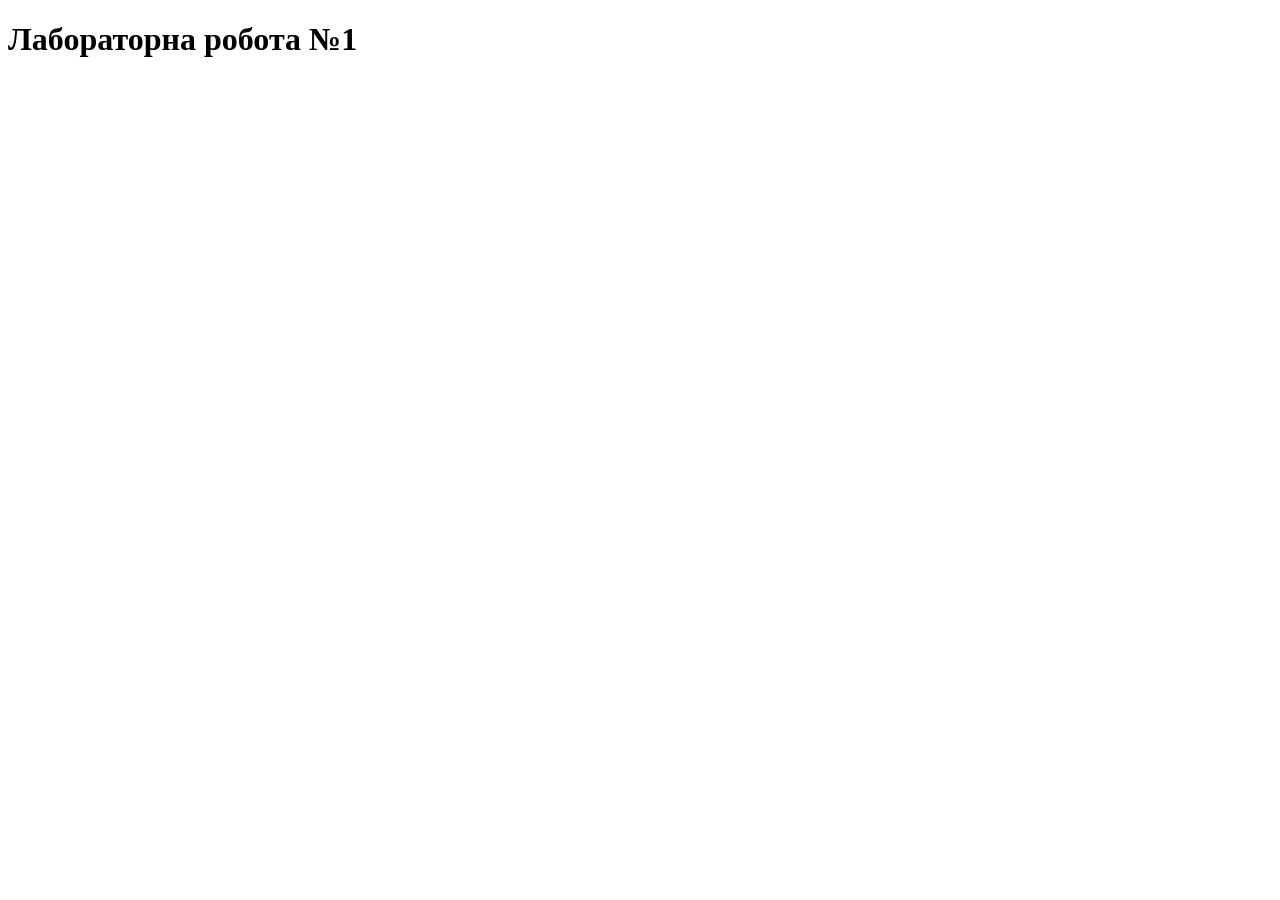
<file: lab1/index.html>
<!DOCTYPE html>
<html lang="uk">
<head>
  <meta charset="UTF-8">
  <title>Лабораторна робота №1</title>
</head>
<body>
  <h1>Лабораторна робота №1</h1>

  <script>
    console.log("Використання: triangle(value1, type1, value2, type2)");
    console.log('Типи: "leg", "hypotenuse", "adjacent angle", "opposite angle", "angle"');

    function deg2rad(deg) {
      return deg * Math.PI / 180;
    }

    function rad2deg(rad) {
      return rad * 180 / Math.PI;
    }

    function triangle(v1, t1, v2, t2) {
      let a, b, c, alpha, beta;

      if (v1 <= 0 || v2 <= 0) {
        return "Zero or negative input";
      }

      let value = [v1, v2];
      let type = [t1, t2];

      if (
        (type[0] === "leg" && type[1] === "hypotenuse") ||
        (type[1] === "leg" && type[0] === "hypotenuse")
      ) {
        let leg = type[0] === "leg" ? value[0] : value[1];
        let hyp = type[0] === "hypotenuse" ? value[0] : value[1];

        if (leg >= hyp) return "Leg must be smaller than hypotenuse";

        a = leg;
        c = hyp;
        b = Math.sqrt(c * c - a * a);

        alpha = rad2deg(Math.asin(a / c));
        beta = 90 - alpha;
      }

      else if (
        (type[0] === "opposite angle" && type[1] === "leg") ||
        (type[1] === "opposite angle" && type[0] === "leg")
      ) {
        let angle = type[0] === "opposite angle" ? value[0] : value[1];
        let leg = type[0] === "leg" ? value[0] : value[1];

        if (angle <= 0 || angle >= 90) return "Angle must be acute";

        alpha = angle;
        beta = 90 - alpha;
        a = leg;
        c = a / Math.sin(deg2rad(alpha));
        b = Math.sqrt(c * c - a * a);
      }

      else if (
        (type[0] === "angle" && type[1] === "hypotenuse") ||
        (type[1] === "angle" && type[0] === "hypotenuse")
      ) {
        let angle = type[0] === "angle" ? value[0] : value[1];
        let hyp = type[0] === "hypotenuse" ? value[0] : value[1];

        if (angle <= 0 || angle >= 90) return "Angle must be acute";

        alpha = angle;
        beta = 90 - alpha;
        c = hyp;
        a = c * Math.sin(deg2rad(alpha));
        b = Math.sqrt(c * c - a * a);
      }

      else {
        console.log("Введено некоректні типи даних. Будь ласка, перечитайте умову завдання.");
        return "failed";
      }

      console.log("a =", a);
      console.log("b =", b);
      console.log("c =", c);
      console.log("alpha =", alpha);
      console.log("beta =", beta);

      return "success";
    }
  </script>
</body>
</html>
</file>
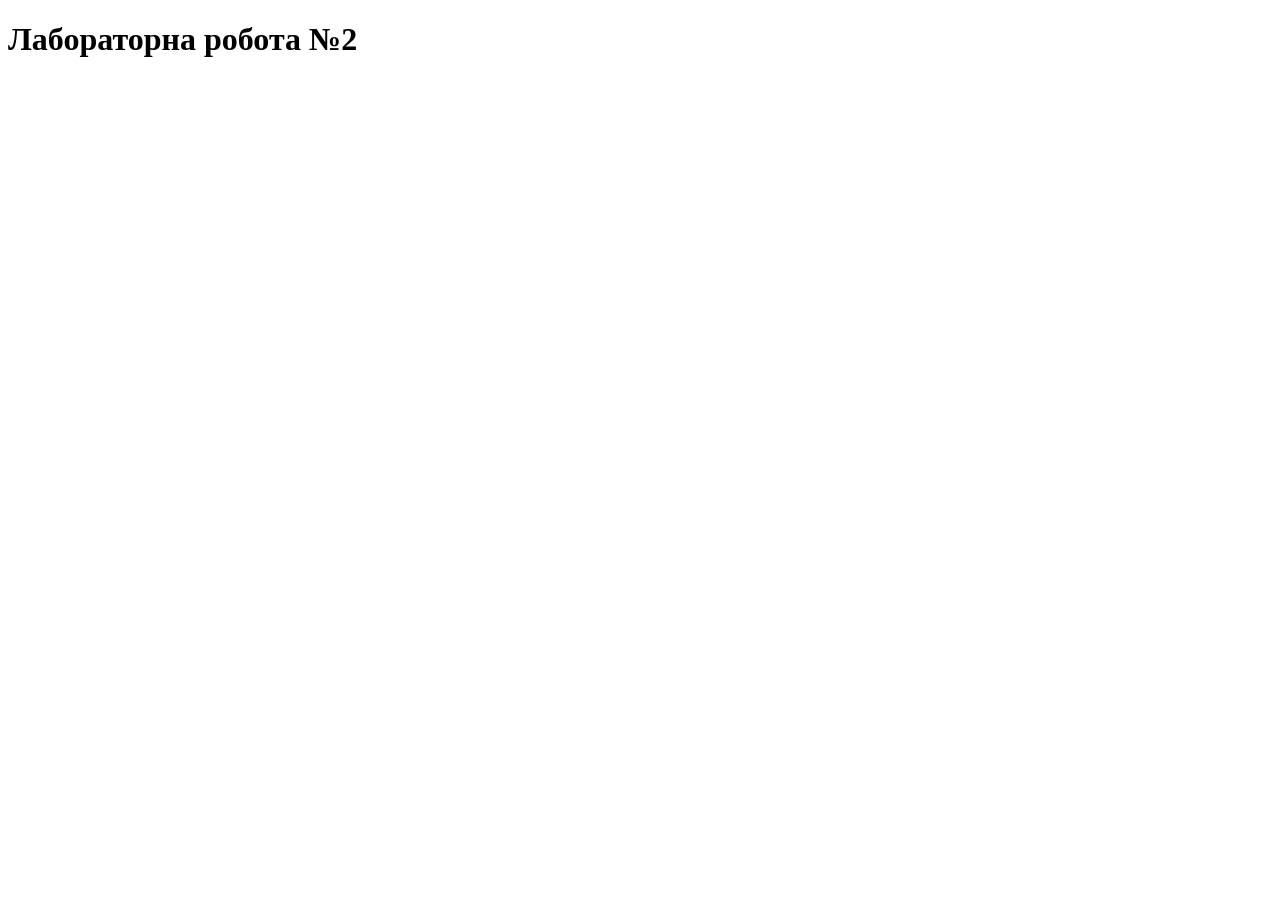
<file: lab2/index.html>
<!DOCTYPE html>
<html lang="uk">
<head>
    <meta charset="UTF-8">
    <meta name="viewport" content="width=device-width, initial-scale=1.0">
    <title>Лабораторна робота №2</title>
</head>
<body>
    <h1>Лабораторна робота №2</h1>

    <script>
        console.log("=== ЛАБОРАТОРНА РОБОТА №2 ===");

        let car1 = new Object();

        car1.color = "blue";
        car1.maxSpeed = 220;
        car1.driver = {
            name: "Bohdan Moroz",
            category: "C",
            ["personal limitations"]: "No driving at night"
        };
        car1.tuning = true;
        car1["number of accidents"] = 0;

        car1.drive = function () {
            console.log("I am not driving at night");
        };

        console.log("car1 =", car1);
        car1.drive();


        let car2 = {
            color: "red",
            maxSpeed: 180,
            driver: {
                name: "Bohdan Moroz",
                category: "B",
                ["personal limitations"]: null
            },
            tuning: false,
            ["number of accidents"]: 2,

            drive: function () {
                console.log("I can drive anytime");
            }
        };

        console.log("car2 =", car2);
        car2.drive();


        function Truck(color, weight, avgSpeed, brand, model) {
            this.color = color;
            this.weight = weight;
            this.avgSpeed = avgSpeed;
            this.brand = brand;
            this.model = model;

            this.trip = function () {
                if (!this.driver) {
                    console.log("No driver assigned");
                    return;
                }

                let message = "Driver " + this.driver.name;

                if (this.driver.nightDriving) {
                    message += " drives at night";
                } else {
                    message += " does not drive at night";
                }

                message += " and has " + this.driver.experience + " years of experience";

                console.log(message);
            };
        }


        Truck.prototype.AssignDriver = function (name, nightDriving, experience) {
            this.driver = {
                name: name,
                nightDriving: nightDriving,
                experience: experience
            };
        };


        let truck1 = new Truck("white", 5000, 95.5, "Volvo", "FH16");
        let truck2 = new Truck("black", 4700, 88.3, "MAN", "TGX");

        truck1.AssignDriver("Bohdan Moroz", true, 5);
        truck2.AssignDriver("Ivan Petrenko", false, 3);

        console.log("truck1 =", truck1);
        console.log("truck2 =", truck2);

        truck1.trip();
        truck2.trip();


        class Square {
            constructor(a) {
                this.a = a;
            }

            static help() {
                console.log("Square: a square is a quadrilateral with four equal sides and four right angles.");
            }

            length() {
                console.log("Perimeter of square:", 4 * this.a);
            }

            square() {
                console.log("Area of square:", this.a * this.a);
            }

            info() {
                console.log("=== Square info ===");
                console.log("Side 1:", this.a);
                console.log("Side 2:", this.a);
                console.log("Side 3:", this.a);
                console.log("Side 4:", this.a);
                console.log("Angle 1: 90");
                console.log("Angle 2: 90");
                console.log("Angle 3: 90");
                console.log("Angle 4: 90");
                console.log("Perimeter:", 4 * this.a);
                console.log("Area:", this.a * this.a);
            }
        }


        class Rectangle extends Square {
            constructor(a, b) {
                super(a);
                this.b = b;
            }

            static help() {
                console.log("Rectangle: a rectangle is a quadrilateral with opposite sides equal and all angles equal to 90 degrees.");
            }

            length() {
                console.log("Perimeter of rectangle:", 2 * (this.a + this.b));
            }

            square() {
                console.log("Area of rectangle:", this.a * this.b);
            }

            info() {
                console.log("=== Rectangle info ===");
                console.log("Side 1:", this.a);
                console.log("Side 2:", this.b);
                console.log("Side 3:", this.a);
                console.log("Side 4:", this.b);
                console.log("Angle 1: 90");
                console.log("Angle 2: 90");
                console.log("Angle 3: 90");
                console.log("Angle 4: 90");
                console.log("Perimeter:", 2 * (this.a + this.b));
                console.log("Area:", this.a * this.b);
            }
        }


        class Rhombus extends Square {
            constructor(a, alpha, beta) {
                super(a);
                this.alpha = alpha;
                this.beta = beta;
            }

            static help() {
                console.log("Rhombus: a rhombus is a quadrilateral with four equal sides; opposite angles are equal.");
            }

            length() {
                console.log("Perimeter of rhombus:", 4 * this.a);
            }

            square() {
                let area = this.a * this.a * Math.sin(this.beta * Math.PI / 180);
                console.log("Area of rhombus:", area);
            }

            info() {
                console.log("=== Rhombus info ===");
                console.log("Side 1:", this.a);
                console.log("Side 2:", this.a);
                console.log("Side 3:", this.a);
                console.log("Side 4:", this.a);
                console.log("Angle 1:", this.alpha);
                console.log("Angle 2:", this.beta);
                console.log("Angle 3:", this.alpha);
                console.log("Angle 4:", this.beta);
                console.log("Perimeter:", 4 * this.a);
                console.log("Area:", this.a * this.a * Math.sin(this.beta * Math.PI / 180));
            }

            get side() {
                return this.a;
            }

            set side(value) {
                this.a = value;
            }

            get obtuseAngle() {
                return this.alpha;
            }

            set obtuseAngle(value) {
                this.alpha = value;
            }

            get acuteAngle() {
                return this.beta;
            }

            set acuteAngle(value) {
                this.beta = value;
            }
        }


        class Parallelogram extends Rectangle {
            constructor(a, b, alpha, beta) {
                super(a, b);
                this.alpha = alpha;
                this.beta = beta;
            }

            static help() {
                console.log("Parallelogram: a parallelogram is a quadrilateral with opposite sides parallel and equal.");
            }

            length() {
                console.log("Perimeter of parallelogram:", 2 * (this.a + this.b));
            }

            square() {
                let area = this.a * this.b * Math.sin(this.beta * Math.PI / 180);
                console.log("Area of parallelogram:", area);
            }

            info() {
                console.log("=== Parallelogram info ===");
                console.log("Side 1:", this.a);
                console.log("Side 2:", this.b);
                console.log("Side 3:", this.a);
                console.log("Side 4:", this.b);
                console.log("Angle 1:", this.alpha);
                console.log("Angle 2:", this.beta);
                console.log("Angle 3:", this.alpha);
                console.log("Angle 4:", this.beta);
                console.log("Perimeter:", 2 * (this.a + this.b));
                console.log("Area:", this.a * this.b * Math.sin(this.beta * Math.PI / 180));
            }
        }


        console.log("=== HELP METHODS ===");
        Square.help();
        Rectangle.help();
        Rhombus.help();
        Parallelogram.help();


        let square1 = new Square(5);
        let rectangle1 = new Rectangle(6, 4);
        let rhombus1 = new Rhombus(5, 120, 60);
        let parallelogram1 = new Parallelogram(8, 5, 120, 60);

        square1.info();
        rectangle1.info();
        rhombus1.info();
        parallelogram1.info();

        console.log("=== Getter / Setter for Rhombus ===");
        console.log("Old side:", rhombus1.side);
        rhombus1.side = 7;
        console.log("New side:", rhombus1.side);
        rhombus1.info();


        function Triangular(a = 3, b = 4, c = 5) {
            return { a, b, c };
        }


        console.log("=== Triangular objects ===");
        let triangle1 = Triangular();
        let triangle2 = Triangular(6, 8, 10);
        let triangle3 = Triangular(7, 7, 7);

        console.log(triangle1);
        console.log(triangle2);
        console.log(triangle3);


        function PiMultiplier(multiplier) {
            return function () {
                return Math.PI * multiplier;
            };
        }


        console.log("=== PiMultiplier ===");
        let multiplyBy2 = PiMultiplier(2);
        let multiplyByTwoThirds = PiMultiplier(2 / 3);
        let divideBy2 = PiMultiplier(1 / 2);

        console.log("PI * 2 =", multiplyBy2());
        console.log("PI * 2/3 =", multiplyByTwoThirds());
        console.log("PI / 2 =", divideBy2());


        function Painter(color) {
            return function (obj) {
                if ("type" in obj) {
                    console.log(color + " " + obj.type);
                } else {
                    console.log("No 'type' property occurred!");
                }
            };
        }


        let PaintBlue = Painter("Blue");
        let PaintRed = Painter("Red");
        let PaintYellow = Painter("Yellow");


        let object1 = {
            maxSpeed: 280,
            type: "Sportcar",
            color: "magenta"
        };

        let object2 = {
            type: "Truck",
            avgSpeed: 90,
            ["load capacity"]: 2400
        };

        let object3 = {
            maxSpeed: 180,
            color: "purple",
            isCar: true
        };

        console.log("=== Painter ===");
        console.log("Object 1:");
        PaintBlue(object1);
        PaintRed(object1);
        PaintYellow(object1);

        console.log("Object 2:");
        PaintBlue(object2);
        PaintRed(object2);
        PaintYellow(object2);

        console.log("Object 3:");
        PaintBlue(object3);
        PaintRed(object3);
        PaintYellow(object3);
    </script>
</body>
</html>
</file>
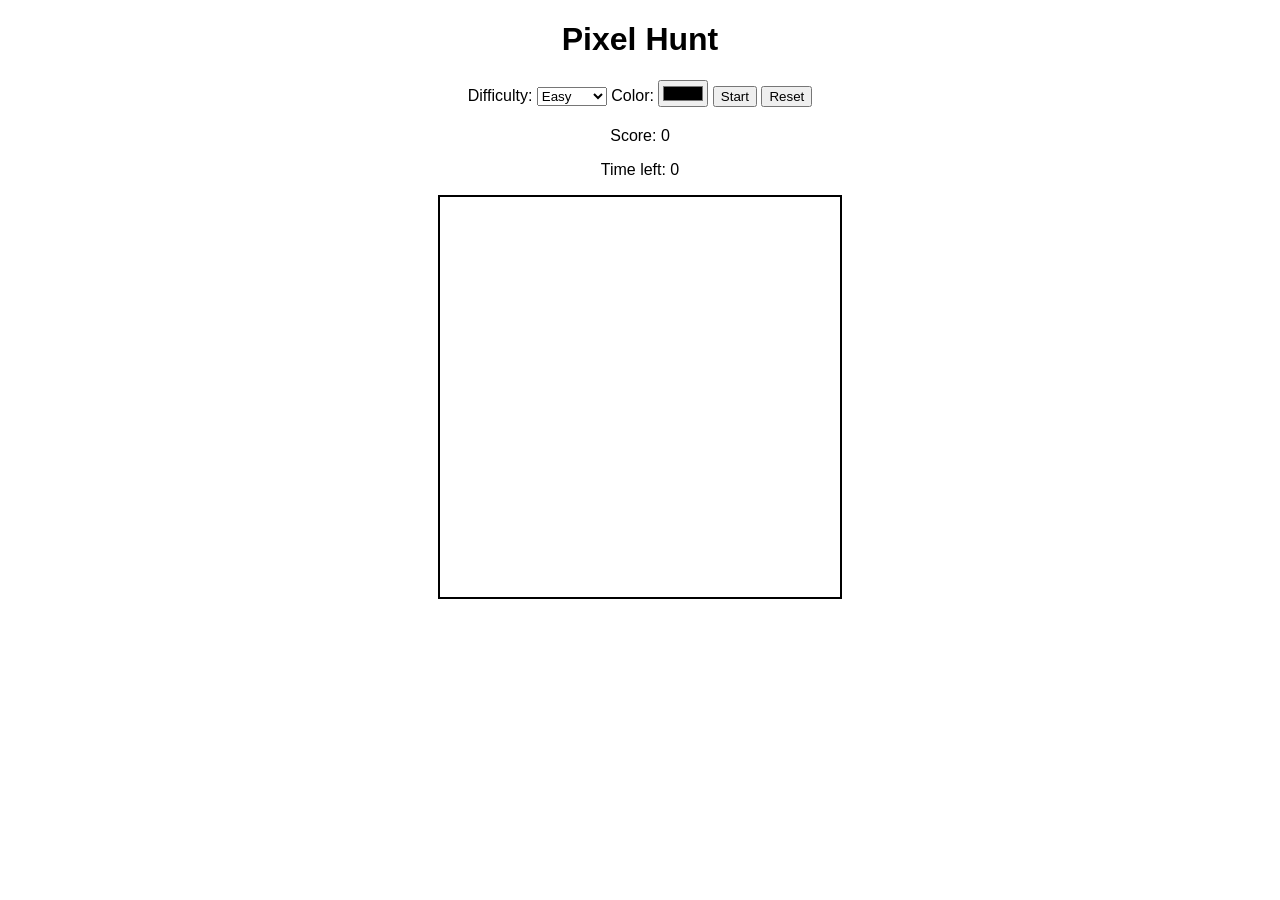
<file: lab5/index.html>
<!DOCTYPE html>
<html lang="uk">
<head>
    <meta charset="UTF-8">
    <title>Pixel Hunt</title>
    <link rel="stylesheet" href="style.css">
</head>
<body>

<h1>Pixel Hunt</h1>

<div class="controls">
    <label>Difficulty:</label>
    <select id="difficulty">
        <option value="2000">Easy</option>
        <option value="1200">Medium</option>
        <option value="700">Hard</option>
    </select>

    <label>Color:</label>
    <input type="color" id="color">

    <button id="startBtn">Start</button>
    <button id="resetBtn">Reset</button>
</div>

<p>Score: <span id="score">0</span></p>
<p>Time left: <span id="time">0</span></p>

<div id="gameArea">
    <div id="target"></div>
</div>

<script src="script.js"></script>
</body>
</html>
</file>
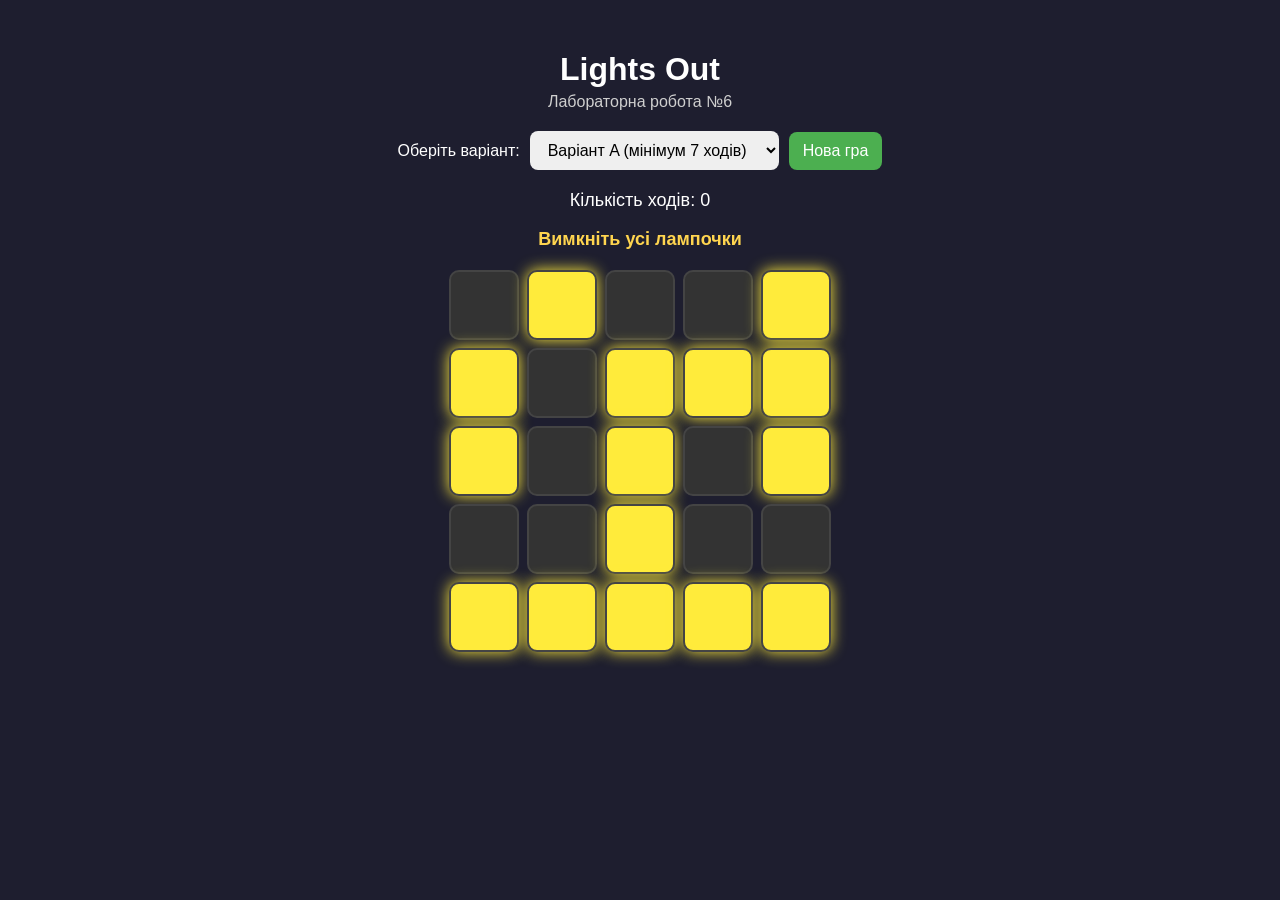
<file: lab6/index.html>
<!DOCTYPE html>
<html lang="uk">
<head>
    <meta charset="UTF-8">
    <meta name="viewport" content="width=device-width, initial-scale=1.0">
    <title>Лабораторна №6 — Lights Out</title>
    <link rel="stylesheet" href="style.css">
</head>
<body>
    <div class="container">
        <h1>Lights Out</h1>
        <p class="subtitle">Лабораторна робота №6</p>

        <div class="top-panel">
            <label for="level">Оберіть варіант:</label>
            <select id="level">
                <option value="0">Варіант A (мінімум 7 ходів)</option>
                <option value="1">Варіант B (мінімум 8 ходів)</option>
                <option value="2">Варіант C (мінімум 9 ходів)</option>
            </select>

            <button id="newGameBtn">Нова гра</button>
        </div>

        <div class="info">
            <p>Кількість ходів: <span id="moves">0</span></p>
            <p id="message">Вимкніть усі лампочки</p>
        </div>

        <div id="board" class="board"></div>
    </div>

    <script src="script.js"></script>
</body>
</html>
</file>
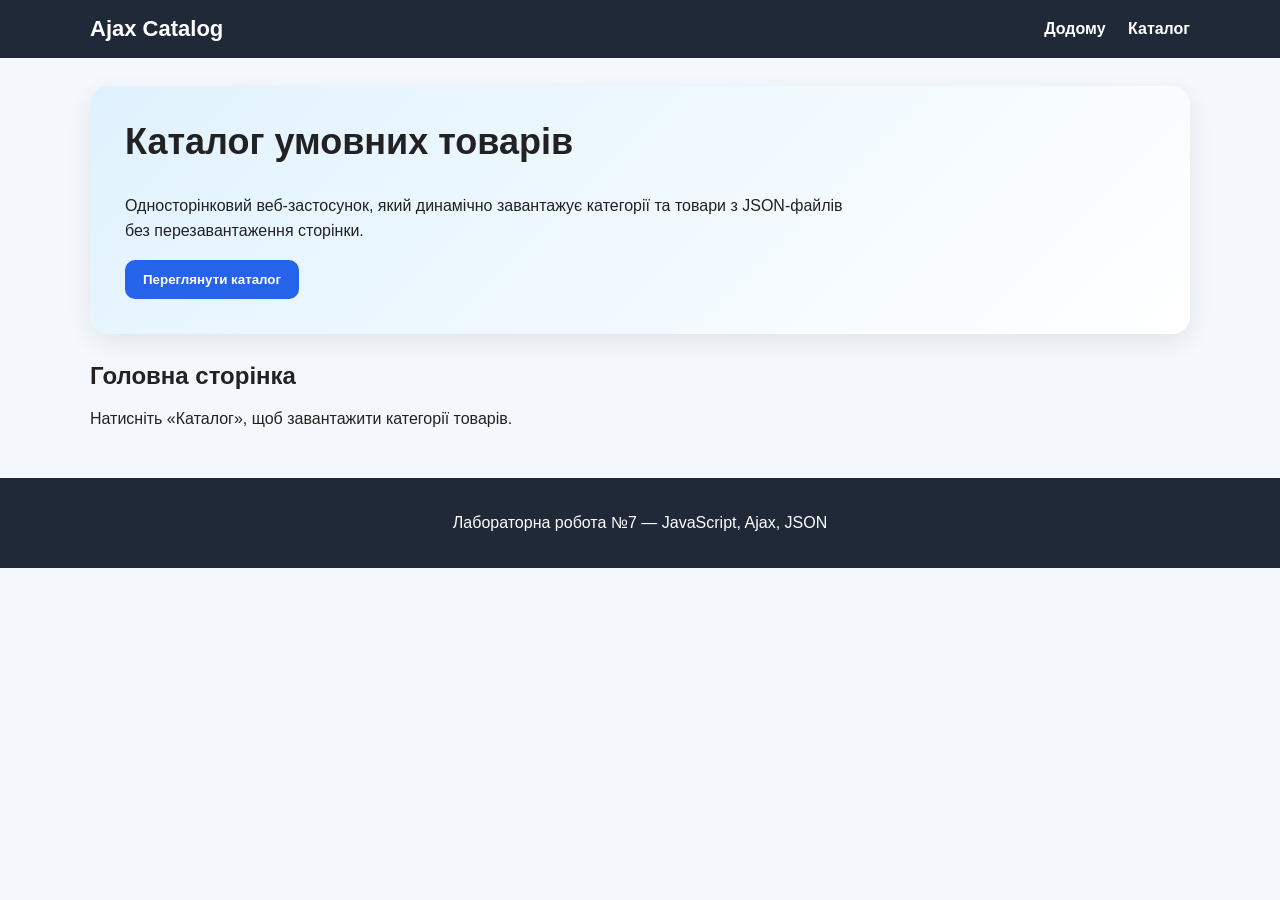
<file: lab7/index.html>
<!DOCTYPE html>
<html lang="uk">
<head>
  <meta charset="UTF-8" />
  <meta name="viewport" content="width=device-width, initial-scale=1.0" />
  <title>Лабораторна робота №7 — Ajax Catalog</title>
  <link rel="stylesheet" href="css/style.css" />
</head>
<body>
  <header class="header">
    <div class="container nav">
      <a class="logo" href="index.html">Ajax Catalog</a>
      <nav>
        <a href="index.html">Додому</a>
        <a href="#" id="catalogLink">Каталог</a>
      </nav>
    </div>
  </header>

  <main class="container">
    <section class="hero">
      <h1>Каталог умовних товарів</h1>
      <p>
        Односторінковий веб-застосунок, який динамічно завантажує категорії
        та товари з JSON-файлів без перезавантаження сторінки.
      </p>
      <button id="showCatalogBtn">Переглянути каталог</button>
    </section>

    <section id="content" class="content">
      <h2>Головна сторінка</h2>
      <p>Натисніть «Каталог», щоб завантажити категорії товарів.</p>
    </section>
  </main>

  <footer class="footer">
    <p>Лабораторна робота №7 — JavaScript, Ajax, JSON</p>
  </footer>

  <script src="js/script.js"></script>
</body>
</html>
</file>
<file: lab5/style.css>
body {
    text-align: center;
    font-family: Arial;
}

.controls {
    margin-bottom: 20px;
}

#gameArea {
    width: 400px;
    height: 400px;
    border: 2px solid black;
    margin: 0 auto;
    position: relative;
}

#target {
    width: 50px;
    height: 50px;
    position: absolute;
    display: none;
    cursor: pointer;
}
</file>
<file: lab6/style.css>
* {
    box-sizing: border-box;
}

body {
    margin: 0;
    font-family: Arial, sans-serif;
    background: #1e1e2f;
    color: white;
    display: flex;
    justify-content: center;
    align-items: flex-start;
    min-height: 100vh;
    padding: 30px 15px;
}

.container {
    text-align: center;
    max-width: 500px;
    width: 100%;
}

h1 {
    margin-bottom: 5px;
}

.subtitle {
    margin-top: 0;
    color: #cfcfcf;
}

.top-panel {
    margin: 20px 0;
    display: flex;
    flex-wrap: wrap;
    gap: 10px;
    justify-content: center;
    align-items: center;
}

select,
button {
    padding: 10px 14px;
    font-size: 16px;
    border-radius: 8px;
    border: none;
}

button {
    background: #4caf50;
    color: white;
    cursor: pointer;
    transition: 0.2s;
}

button:hover {
    background: #45a049;
}

.info {
    margin-bottom: 20px;
    font-size: 18px;
}

#message {
    font-weight: bold;
    color: #ffd54f;
}

.board {
    display: grid;
    grid-template-columns: repeat(5, 70px);
    grid-template-rows: repeat(5, 70px);
    gap: 8px;
    justify-content: center;
}

.cell {
    width: 70px;
    height: 70px;
    border-radius: 10px;
    border: 2px solid #444;
    background: #333;
    cursor: pointer;
    transition: 0.2s;
}

.cell.on {
    background: #ffeb3b;
    box-shadow: 0 0 15px #ffeb3b;
}

.cell:hover {
    transform: scale(1.05);
}
</file>
<file: lab7/css/style.css>
* {
  box-sizing: border-box;
}

body {
  margin: 0;
  font-family: Arial, sans-serif;
  background: #f4f7fb;
  color: #222;
}

.container {
  width: min(1100px, 92%);
  margin: 0 auto;
}

.header {
  background: #1f2937;
  color: white;
  padding: 16px 0;
}

.nav {
  display: flex;
  justify-content: space-between;
  align-items: center;
  gap: 20px;
}

.logo {
  color: white;
  font-size: 22px;
  font-weight: bold;
  text-decoration: none;
}

nav a {
  color: white;
  text-decoration: none;
  margin-left: 18px;
  font-weight: 600;
}

nav a:hover {
  text-decoration: underline;
}

.hero {
  margin: 28px 0;
  padding: 35px;
  border-radius: 18px;
  background: linear-gradient(135deg, #e0f2fe, #ffffff);
  box-shadow: 0 8px 24px rgba(0, 0, 0, 0.08);
}

.hero h1 {
  margin-top: 0;
  font-size: 36px;
}

.hero p {
  max-width: 720px;
  line-height: 1.6;
}

button,
.category-link,
.special-link {
  cursor: pointer;
  border: none;
  border-radius: 10px;
  padding: 12px 18px;
  background: #2563eb;
  color: white;
  font-weight: bold;
  text-decoration: none;
  display: inline-block;
  transition: 0.2s;
}

button:hover,
.category-link:hover,
.special-link:hover {
  background: #1d4ed8;
  transform: translateY(-2px);
}

.content {
  margin: 25px 0 50px;
}

.category-grid {
  display: grid;
  grid-template-columns: repeat(auto-fit, minmax(220px, 1fr));
  gap: 18px;
  margin-top: 20px;
}

.category-card {
  background: white;
  padding: 22px;
  border-radius: 16px;
  box-shadow: 0 8px 20px rgba(0, 0, 0, 0.08);
}

.category-card h3 {
  margin-top: 0;
}

.special-box {
  margin-top: 25px;
  padding: 20px;
  border-radius: 16px;
  background: #fff7ed;
  border: 1px solid #fed7aa;
}

.products-grid {
  display: grid;
  grid-template-columns: repeat(auto-fit, minmax(240px, 1fr));
  gap: 20px;
  margin-top: 22px;
}

.product-card {
  background: white;
  border-radius: 16px;
  padding: 18px;
  box-shadow: 0 8px 20px rgba(0, 0, 0, 0.08);
}

.product-card img {
  width: 100%;
  max-width: 200px;
  height: 200px;
  object-fit: cover;
  border-radius: 14px;
  display: block;
  margin: 0 auto 15px;
}

.product-card h3 {
  margin: 8px 0;
}

.product-card p {
  line-height: 1.5;
}

.price {
  font-size: 20px;
  font-weight: bold;
  color: #16a34a;
}

.back-link {
  margin-top: 25px;
  display: inline-block;
  color: #2563eb;
  font-weight: bold;
  text-decoration: none;
}

.footer {
  text-align: center;
  padding: 20px;
  background: #1f2937;
  color: white;
}
</file>
